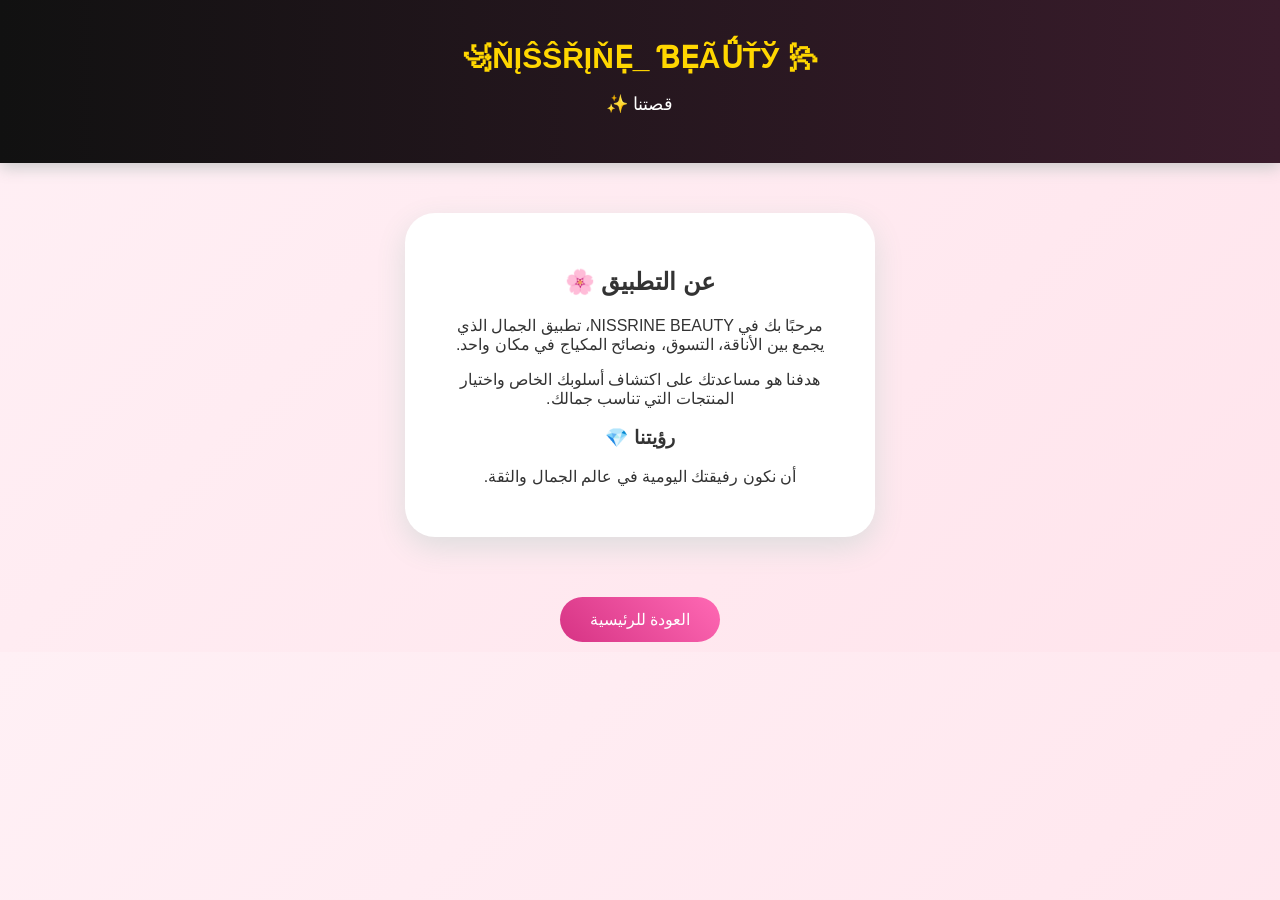
<file: about.html>
<!DOCTYPE html>
<html lang="ar" dir="rtl">

<head>
<meta charset="UTF-8">
<meta name="viewport" content="width=device-width, initial-scale=1.0">
<title>عن التطبيق - NISSRINE BEAUTY</title>
<link rel="stylesheet" href="style.css">
</head>

<body>

<header>
<h1>꧁ŇĮŜŜŘĮŇẸ_ ƁẸÃǗŤЎ ꧂</h1>
<p>قصتنا ✨</p>
</header>


<div class="login-box">

<h2>عن التطبيق 🌸</h2>

<p>
مرحبًا بك في NISSRINE BEAUTY، تطبيق الجمال الذي يجمع
بين الأناقة، التسوق، ونصائح المكياج في مكان واحد.
</p>

<p>
هدفنا هو مساعدتك على اكتشاف أسلوبك الخاص
واختيار المنتجات التي تناسب جمالك.
</p>

<h3>رؤيتنا 💎</h3>

<p>
أن نكون رفيقتك اليومية في عالم الجمال والثقة.
</p>

</div>


<a href="index.html">
<button>العودة للرئيسية</button>
</a>


</body>

</html>
</file>
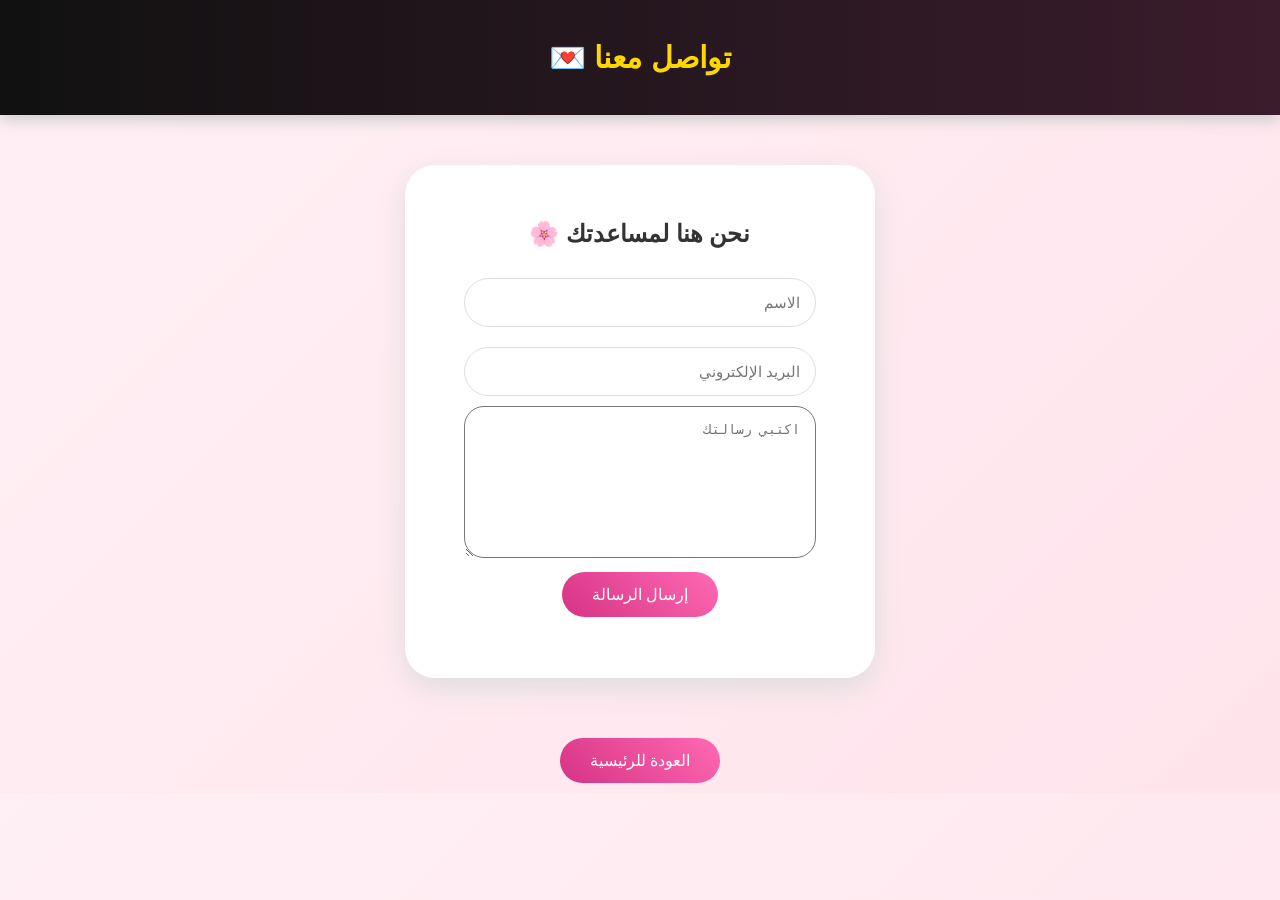
<file: contact.html>
<!DOCTYPE html>
<html lang="ar" dir="rtl">

<head>
<meta charset="UTF-8">
<meta name="viewport" content="width=device-width, initial-scale=1.0">
<title>تواصل معنا</title>
<link rel="stylesheet" href="style.css">
</head>

<body>


<header>
<h1>تواصل معنا 💌</h1>
</header>


<div class="login-box">

<h2>نحن هنا لمساعدتك 🌸</h2>


<input placeholder="الاسم">

<input placeholder="البريد الإلكتروني">


<textarea placeholder="اكتبي رسالتك"
style="width:80%;height:120px;border-radius:20px;padding:15px;">
</textarea>


<br>

<button onclick="sendMessage()">
إرسال الرسالة
</button>


<p id="sent"></p>


</div>


<script>

function sendMessage(){

document.getElementById("sent").innerHTML=
"تم إرسال رسالتك بنجاح 💕 سنرد عليك قريبًا.";

}

</script>


<a href="index.html">
<button>العودة للرئيسية</button>
</a>


</body>

</html>
</file>
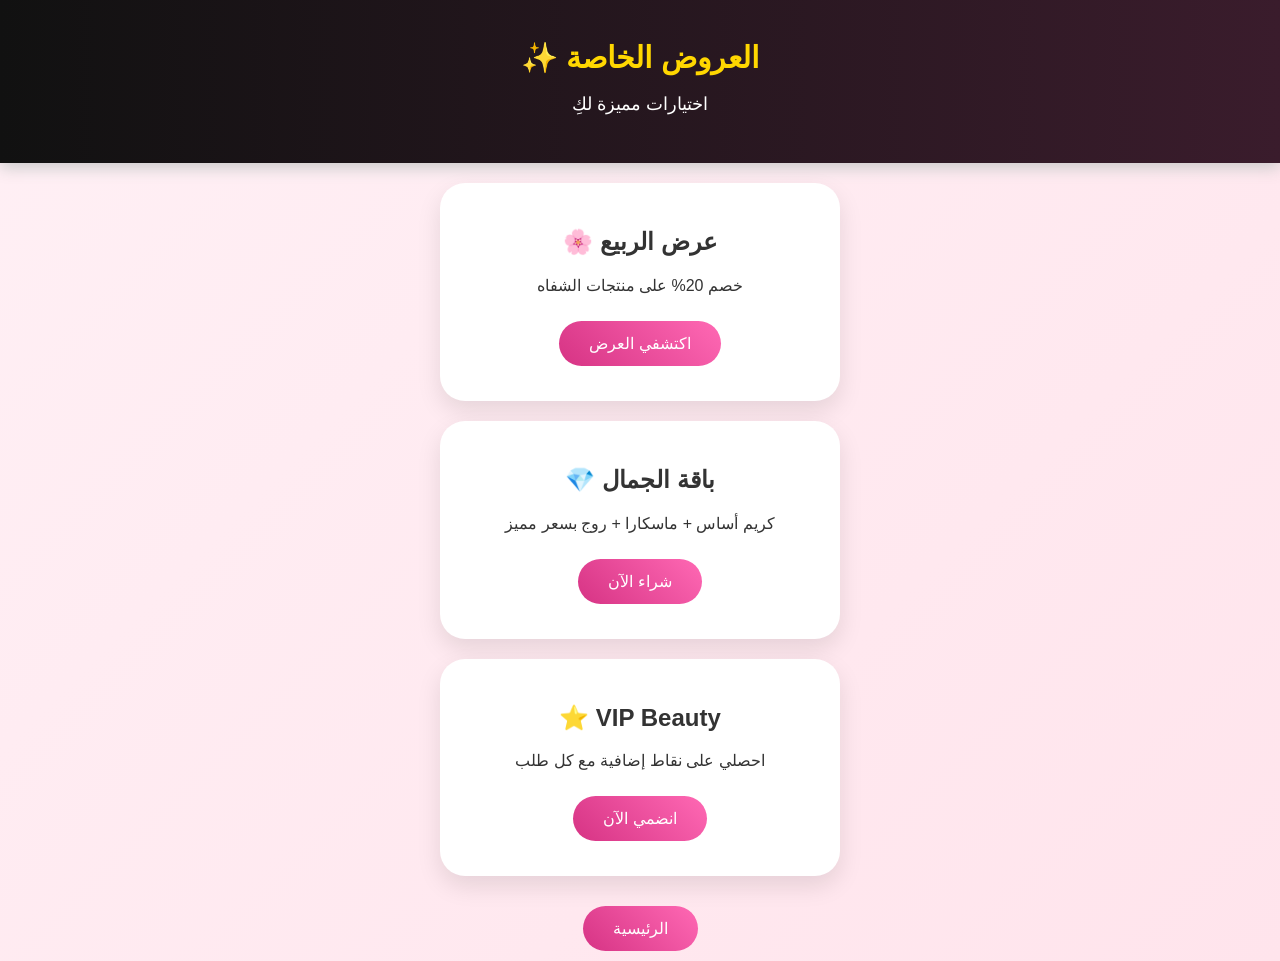
<file: offers.html>
<!DOCTYPE html>
<html lang="ar" dir="rtl">

<head>
<meta charset="UTF-8">
<meta name="viewport" content="width=device-width, initial-scale=1.0">
<title>العروض - NISSRINE BEAUTY</title>
<link rel="stylesheet" href="style.css">
</head>

<body>

<header>
<h1>العروض الخاصة ✨</h1>
<p>اختيارات مميزة لكِ</p>
</header>


<div class="card">

<h2>عرض الربيع 🌸</h2>
<p>خصم 20% على منتجات الشفاه</p>
<button>اكتشفي العرض</button>

</div>


<div class="card">

<h2>باقة الجمال 💎</h2>
<p>كريم أساس + ماسكارا + روج بسعر مميز</p>
<button>شراء الآن</button>

</div>


<div class="card">

<h2>VIP Beauty ⭐</h2>
<p>احصلي على نقاط إضافية مع كل طلب</p>
<button>انضمي الآن</button>

</div>


<a href="index.html">
<button>الرئيسية</button>
</a>


</body>
</html>
</file>
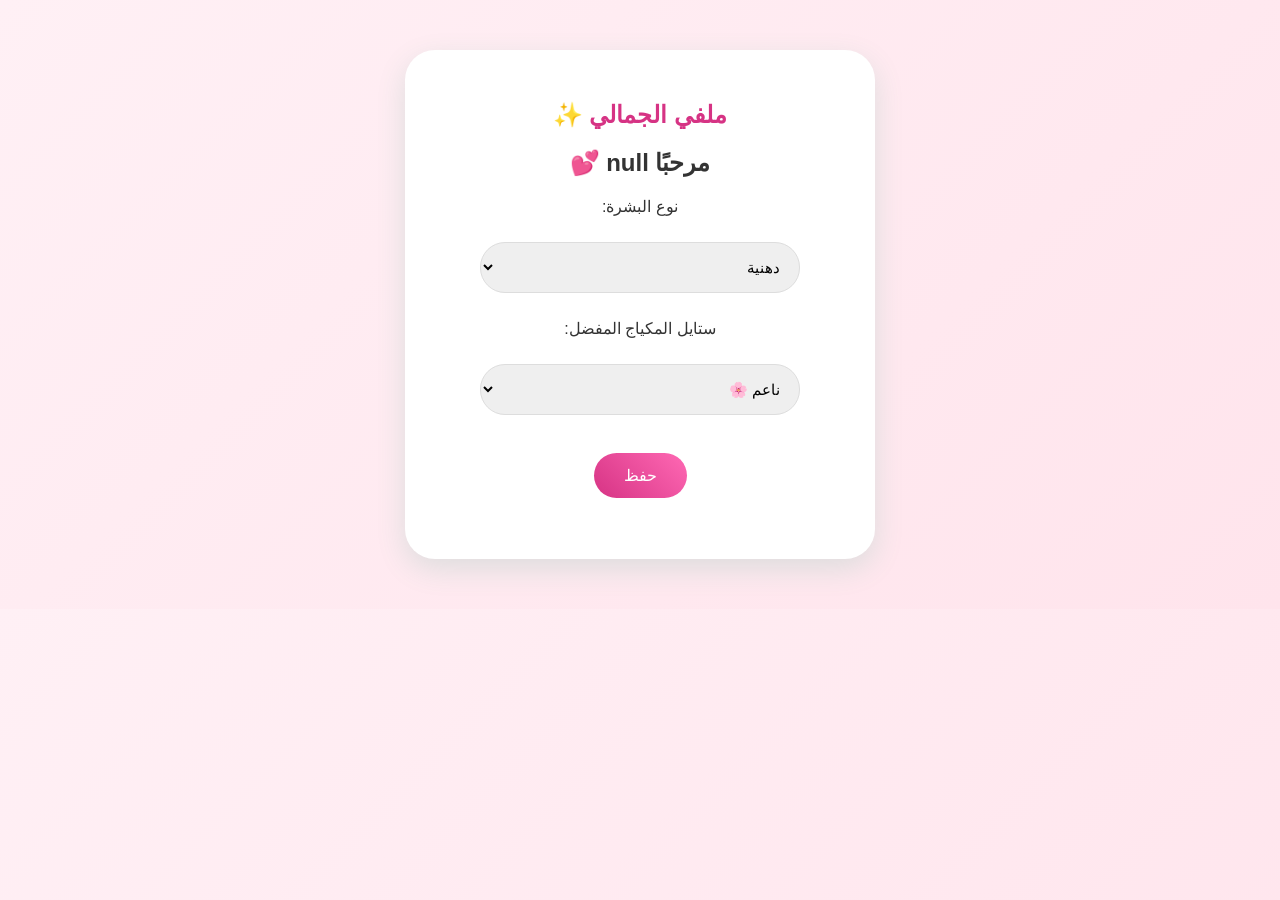
<file: profile.html>
<!DOCTYPE html>
<html lang="ar" dir="rtl">

<head>
<meta charset="UTF-8">
<meta name="viewport" content="width=device-width, initial-scale=1.0">
<title>ملفي الجمالي</title>
<link rel="stylesheet" href="style.css">
</head>

<body>

<div class="login-box">

<h1>ملفي الجمالي ✨</h1>

<h2 id="username"></h2>

<p>نوع البشرة:</p>

<select id="skin">
<option>دهنية</option>
<option>جافة</option>
<option>مختلطة</option>
<option>عادية</option>
</select>

<p>ستايل المكياج المفضل:</p>

<select>
<option>ناعم 🌸</option>
<option>سهرة ✨</option>
<option>عروس 👰</option>
<option>جريء 💄</option>
</select>

<br><br>

<button onclick="saveProfile()">حفظ</button>

<p id="saved"></p>

</div>


<script>

document.getElementById("username").innerHTML=
"مرحبًا "+localStorage.getItem("username")+" 💕";


function saveProfile(){

document.getElementById("saved").innerHTML=
"تم حفظ ملفك الجمالي ✨";

}

</script>

</body>

</html>
</file>
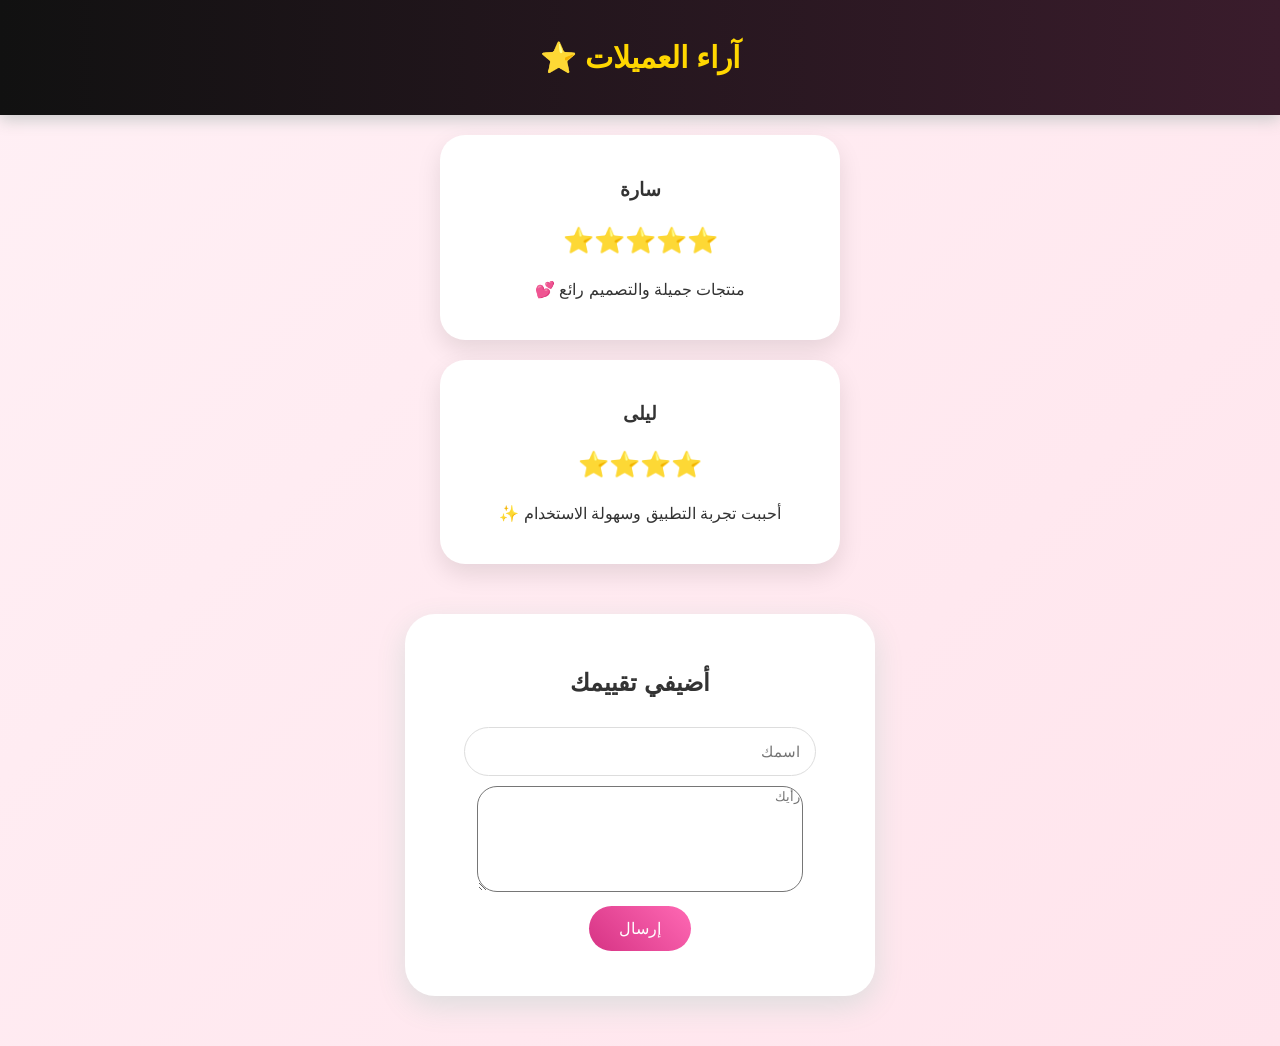
<file: reviews.html>
<!DOCTYPE html>
<html lang="ar" dir="rtl">

<head>
<meta charset="UTF-8">
<title>التقييمات</title>
<link rel="stylesheet" href="style.css">
</head>

<body>


<header>
<h1>آراء العميلات ⭐</h1>
</header>


<div class="card">

<h3>سارة</h3>

<p class="stars">
⭐⭐⭐⭐⭐
</p>

<p>
منتجات جميلة والتصميم رائع 💕
</p>

</div>


<div class="card">

<h3>ليلى</h3>

<p class="stars">
⭐⭐⭐⭐
</p>

<p>
أحببت تجربة التطبيق وسهولة الاستخدام ✨
</p>

</div>


<div class="login-box">

<h2>أضيفي تقييمك</h2>

<input placeholder="اسمك">

<textarea placeholder="رأيك"
style="width:80%;height:100px;border-radius:20px;">
</textarea>

<br>

<button onclick="alert('شكرًا على تقييمك 🌸')">
إرسال
</button>

</div>


</body>
</html>
</file>
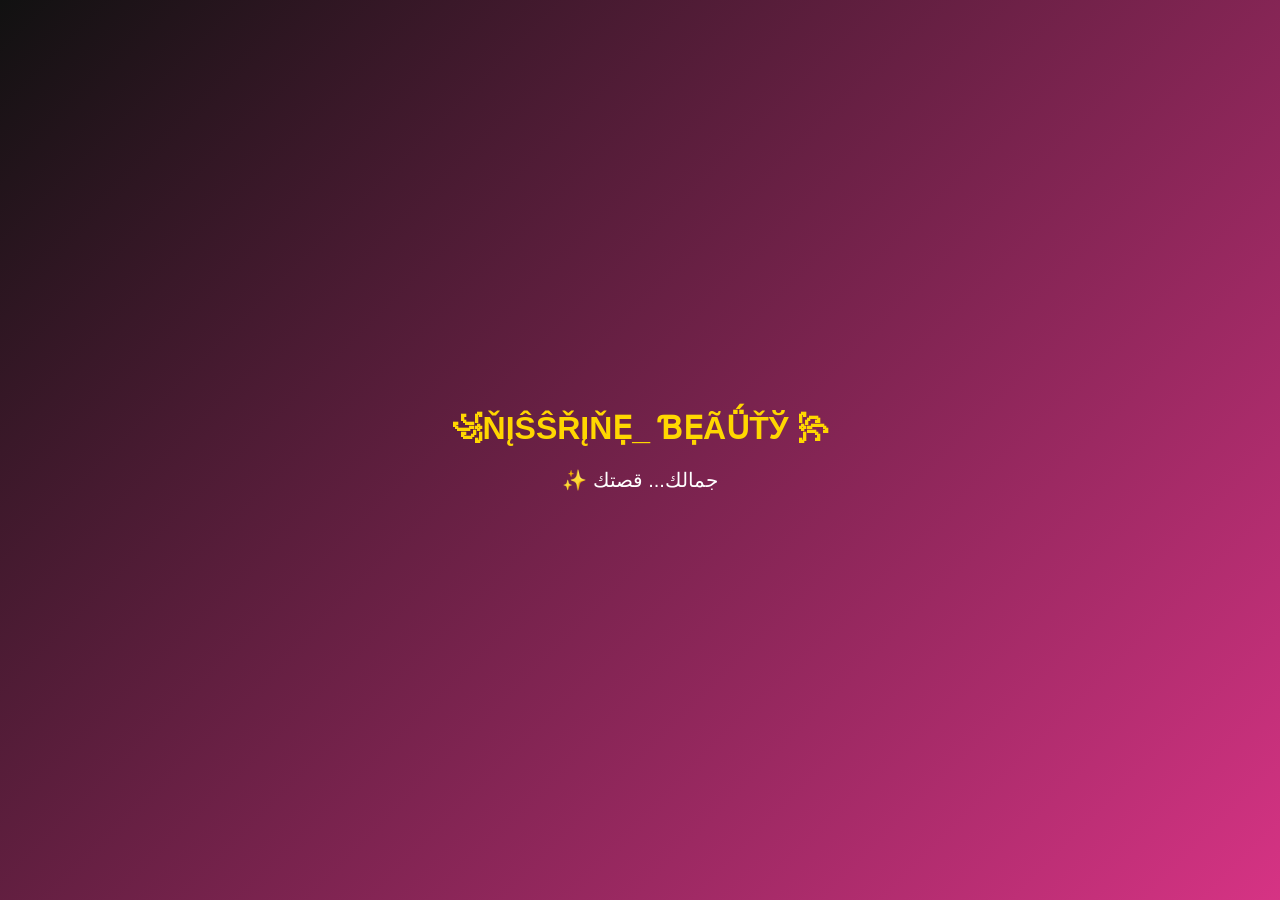
<file: start.html>
<!DOCTYPE html>
<html lang="ar" dir="rtl">

<head>
<meta charset="UTF-8">
<meta name="viewport" content="width=device-width, initial-scale=1.0">

<title>NISSRINE BEAUTY</title>

<link rel="stylesheet" href="style.css">

</head>

<body class="splash">

<div class="logo">

<h1>
꧁ŇĮŜŜŘĮŇẸ_ ƁẸÃǗŤЎ ꧂
</h1>

<p>
جمالك... قصتك ✨
</p>

</div>


<script>

setTimeout(function(){

window.location="index.html";

},3000);

</script>

</body>

</html>
</file>
<file: style.css>
body{
font-family: "Tahoma", sans-serif;
background: linear-gradient(135deg,#fff0f5,#ffe4ec);
margin:0;
text-align:center;
color:#333;
}

/* رأس التطبيق */
header{
background:linear-gradient(90deg,#111,#3a1c2c);
color:#ffd700;
padding:30px 15px;
box-shadow:0 5px 15px #ccc;
}

header h1{
font-size:30px;
margin:10px;
}

header p{
color:white;
font-size:18px;
}


/* الأزرار */
button{
background:linear-gradient(45deg,#d63384,#ff69b4);
color:white;
border:none;
padding:13px 30px;
border-radius:30px;
font-size:16px;
cursor:pointer;
transition:0.3s;
margin:10px;
}

button:hover{
transform:scale(1.08);
}


/* الأقسام */
.hero{
padding:50px 20px;
background:white;
border-radius:0 0 40px 40px;
}

.hero h2{
color:#d63384;
}


/* بطاقات المنتجات */
.card{
background:white;
margin:20px auto;
padding:25px;
width:80%;
max-width:350px;
border-radius:25px;
box-shadow:0 10px 25px rgba(0,0,0,0.1);
transition:0.3s;
}

.card:hover{
transform:translateY(-8px);
}


/* صفحات الدخول والتسجيل */
.login-box{

background:white;
width:85%;
max-width:400px;
margin:50px auto;
padding:35px;
border-radius:30px;
box-shadow:0 10px 30px #ddd;

}


.login-box h1{
color:#d63384;
font-size:24px;
}


input,select{

width:80%;
padding:15px;
margin:10px;
border-radius:25px;
border:1px solid #ddd;
font-size:15px;

}


/* قسم الذكاء الاصطناعي */
.ai{

background:white;
margin:25px;
padding:30px;
border-radius:30px;

}


/* الفوتر */
footer{

background:#111;
color:white;
padding:20px;
margin-top:30px;

}


/* نجوم التقييم */
.stars{

color:#ffd700;
font-size:25px;

}


/* حركة ظهور */
.card,.login-box,.hero{

animation:show 0.7s ease;

}

@keyframes show{

from{
opacity:0;
transform:translateY(30px);
}

to{
opacity:1;
transform:translateY(0);
}

}.splash{

height:100vh;
display:flex;
justify-content:center;
align-items:center;
background:linear-gradient(135deg,#111,#d63384);
color:#ffd700;

}


.logo{

text-align:center;
animation:zoom 2s;

}


.logo h1{

font-size:32px;

}


.logo p{

color:white;
font-size:20px;

}


@keyframes zoom{

from{

transform:scale(0.5);
opacity:0;

}

to{

transform:scale(1);
opacity:1;

}

}
</file>
